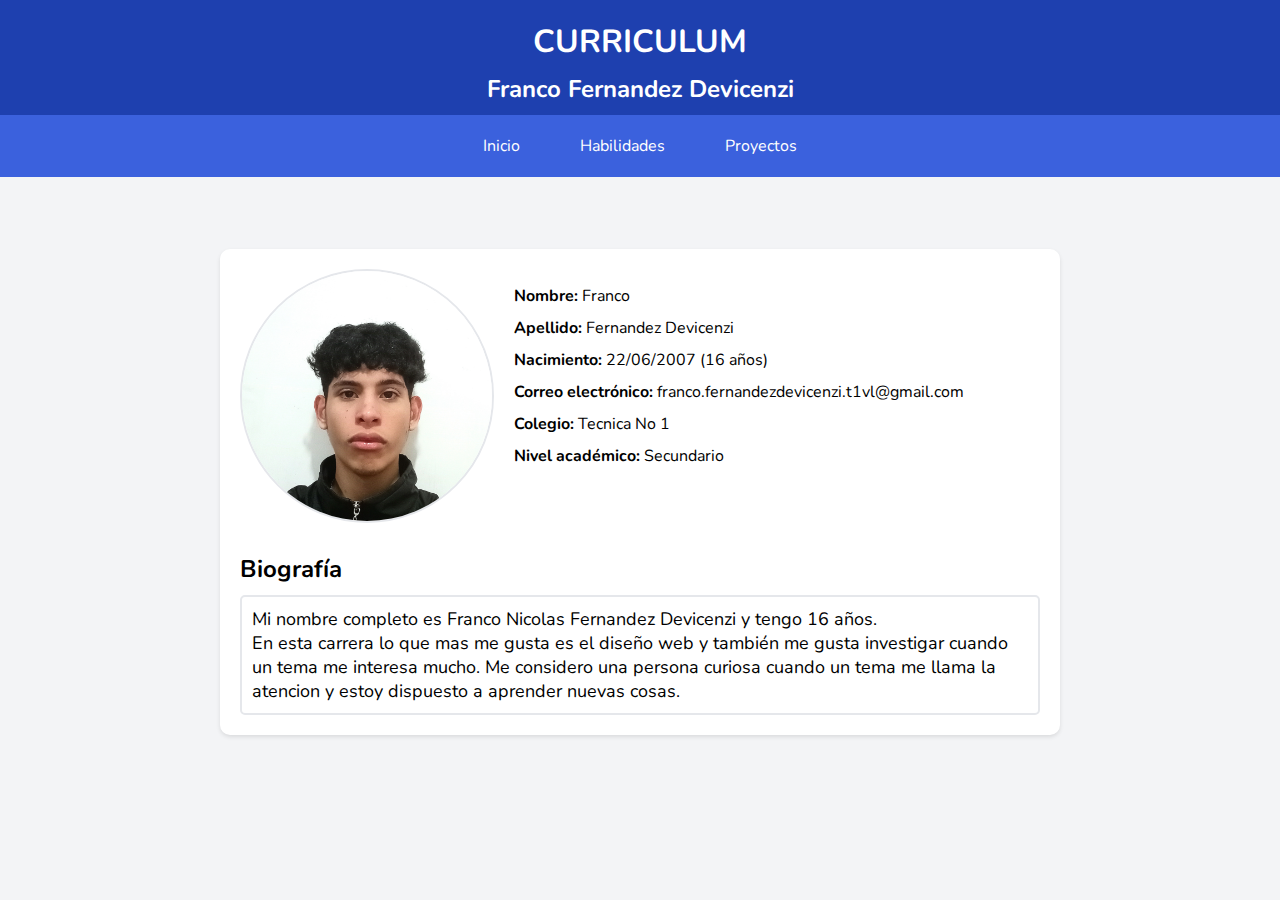
<file: index.html>
<!DOCTYPE html>
<html lang="es">
<head>
    <meta charset="UTF-8">
    <meta name="viewport" content="width=device-width, initial-scale=1.0">
    <link href="./style.css" rel="stylesheet">
    <link rel="preconnect" href="https://fonts.googleapis.com">
    <link rel="preconnect" href="https://fonts.gstatic.com" crossorigin>
    <link href="https://fonts.googleapis.com/css2?family=Autour+One&family=Nunito:ital,wght@0,200..1000;1,200..1000&display=swap" rel="stylesheet">
    <link rel="shortcut icon" href="img/cv.png" type="image/x-icon">
    <title>Curriculum - Inicio</title>
</head>
<body>
    <header class="encabezado">
        <h1 class="titulo">CURRICULUM</h1>
        <h2 class="subtitulo">Franco Fernandez Devicenzi</h2>
        <div class="nav">
            <a href="index.html" class="enlace-nav">Inicio</a>
            <a href="html/habilidades.html" class="enlace-nav">Habilidades</a>
            <a href="html/proyectos.html" class="enlace-nav">Proyectos</a>
        </div>
    </header>
    <main class="contenedor-central">
        <div class="contenedor-informacion">
            <div class="informacion">
                <div class="foto">
                    <img src="img/foto.jpg" alt="Foto">
                </div>
                <div class="datos">
                    <ul class="lista-datos">
                        <li><strong>Nombre:</strong> Franco</li>
                        <li><strong>Apellido:</strong> Fernandez Devicenzi</li>
                        <li><strong>Nacimiento:</strong> 22/06/2007 (16 años)</li>
                        <li><strong>Correo electrónico:</strong> franco.fernandezdevicenzi.t1vl@gmail.com</li>
                        <li><strong>Colegio:</strong> Tecnica No 1</li>
                        <li><strong>Nivel académico:</strong> Secundario</li>
                    </ul>
                </div>
            </div>
            <div class="biografia">
                <h3 class="titulo-biografia">Biografía</h3>
                <p class="texto-biografia">Mi nombre completo es Franco Nicolas Fernandez Devicenzi y tengo 16 años.
                    <br>En esta carrera lo que mas me gusta es el diseño web y también me gusta investigar cuando un tema me interesa mucho. Me considero una persona curiosa cuando un tema me llama la atencion y estoy dispuesto a aprender nuevas cosas.
                </p>
            </div>
        </div>
    </main>
</body>
</html>
</file>
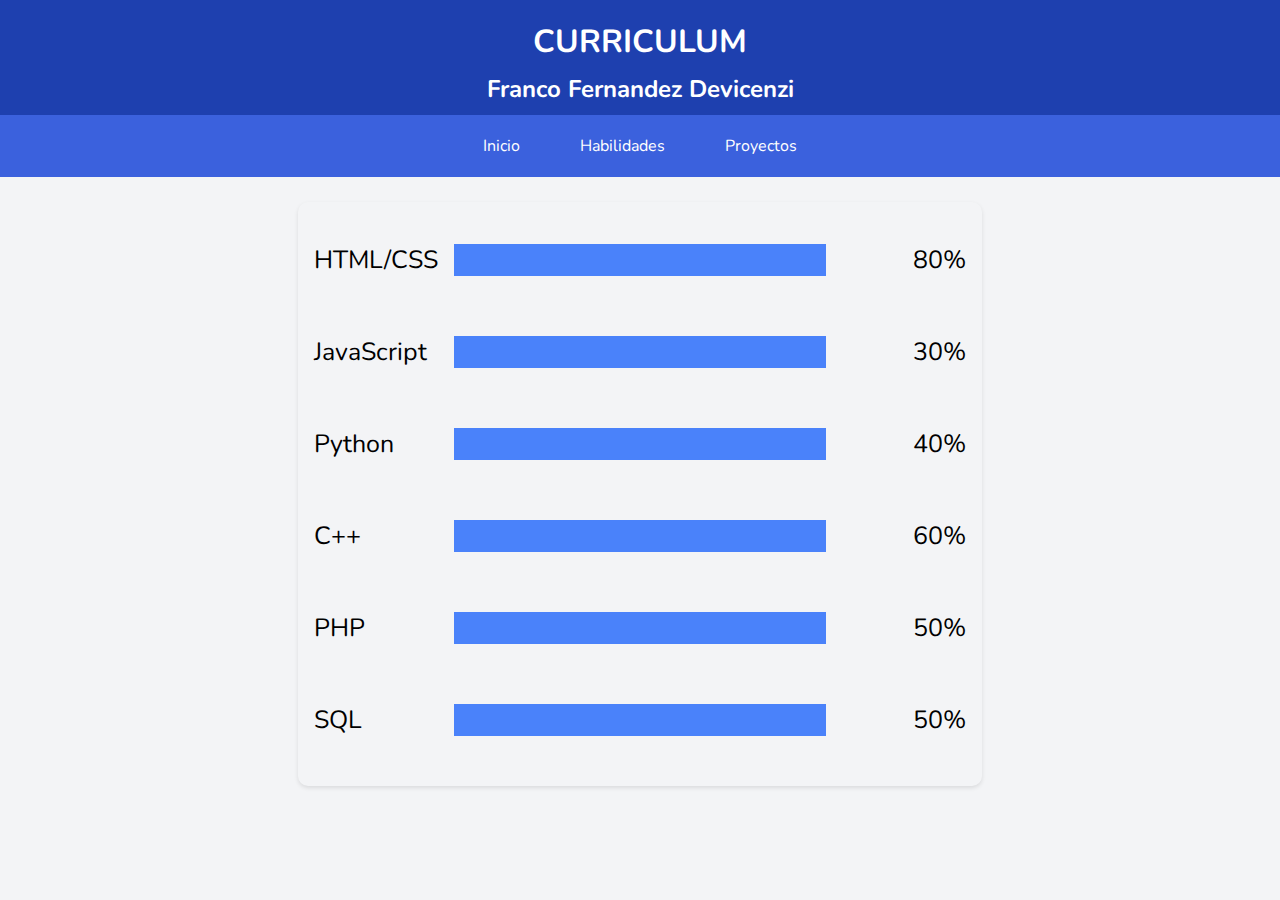
<file: html/habilidades.html>
<!DOCTYPE html>
<html lang="es">
<head>
    <meta charset="UTF-8">
    <meta name="viewport" content="width=device-width, initial-scale=1.0">
    <title>Curriculum - Habilidades</title>
    <link rel="shortcut icon" href="/img/cv.png" type="image/x-icon">
    <link rel="preconnect" href="https://fonts.googleapis.com">
    <link rel="preconnect" href="https://fonts.gstatic.com" crossorigin>
    <link href="https://fonts.googleapis.com/css2?family=Autour+One&family=Nunito:ital,wght@0,200..1000;1,200..1000&display=swap" rel="stylesheet">
    <link rel="stylesheet" href="/css/habilidades.css">
</head>
<body>
    <header class="encabezado">
        <h1 class="titulo">CURRICULUM</h1>
        <h2 class="subtitulo">Franco Fernandez Devicenzi</h2>
        <div class="nav">
            <a href="../index.html" class="enlace-nav">Inicio</a>
            <a href="habilidades.html" class="enlace-nav">Habilidades</a>
            <a href="proyectos.html" class="enlace-nav">Proyectos</a>
        </div>
    </header>

    <main>
        <section>
            <article>
                <div class="contenedor-habilidades">
                    <div class="habilidad">
                        <span class="nombre-habilidad"><p>HTML/CSS</p></span>
                        <div class="barra-habilidad">
                        <div class="nivel-habilidad" style="--porcentaje: 80%;"></div>
                        </div>
                        <span class="porcentaje-habilidad"><p>80%</p></span>
                    </div>

                    <div class="habilidad">
                        <span class="nombre-habilidad"><p>JavaScript</p></span>
                        <div class="barra-habilidad">
                        <div class="nivel-habilidad" style="--porcentaje: 30%;"></div>
                        </div>
                        <span class="porcentaje-habilidad"><p>30%</p></span>
                    </div>

                    <div class="habilidad">
                        <span class="nombre-habilidad"><p>Python</p></span>
                        <div class="barra-habilidad">
                        <div class="nivel-habilidad" style="--porcentaje: 40%;"></div>
                        </div>
                        <span class="porcentaje-habilidad"><p>40%</p></span>
                    </div>

                    <div class="habilidad">
                        <span class="nombre-habilidad"><p>C++</p></span>
                        <div class="barra-habilidad">
                        <div class="nivel-habilidad" style="--porcentaje: 60%;"></div>
                        </div>
                        <span class="porcentaje-habilidad"><p>60%</p></span>
                    </div>

                    <div class="habilidad">
                        <span class="nombre-habilidad"><p>PHP</p></span>
                        <div class="barra-habilidad">
                        <div class="nivel-habilidad" style="--porcentaje: 50%;"></div>
                        </div>
                        <span class="porcentaje-habilidad"><p>50%</p></span>
                    </div>

                    <div class="habilidad">
                        <span class="nombre-habilidad"><p>SQL</p></span>
                        <div class="barra-habilidad">
                        <div class="nivel-habilidad" style="--porcentaje: 50%;"></div>
                        </div>
                        <span class="porcentaje-habilidad"><p>50%</p></span>
                    </div>
                </div>
            </article>
        </section>
    </main>
</body>
</html>
</file>
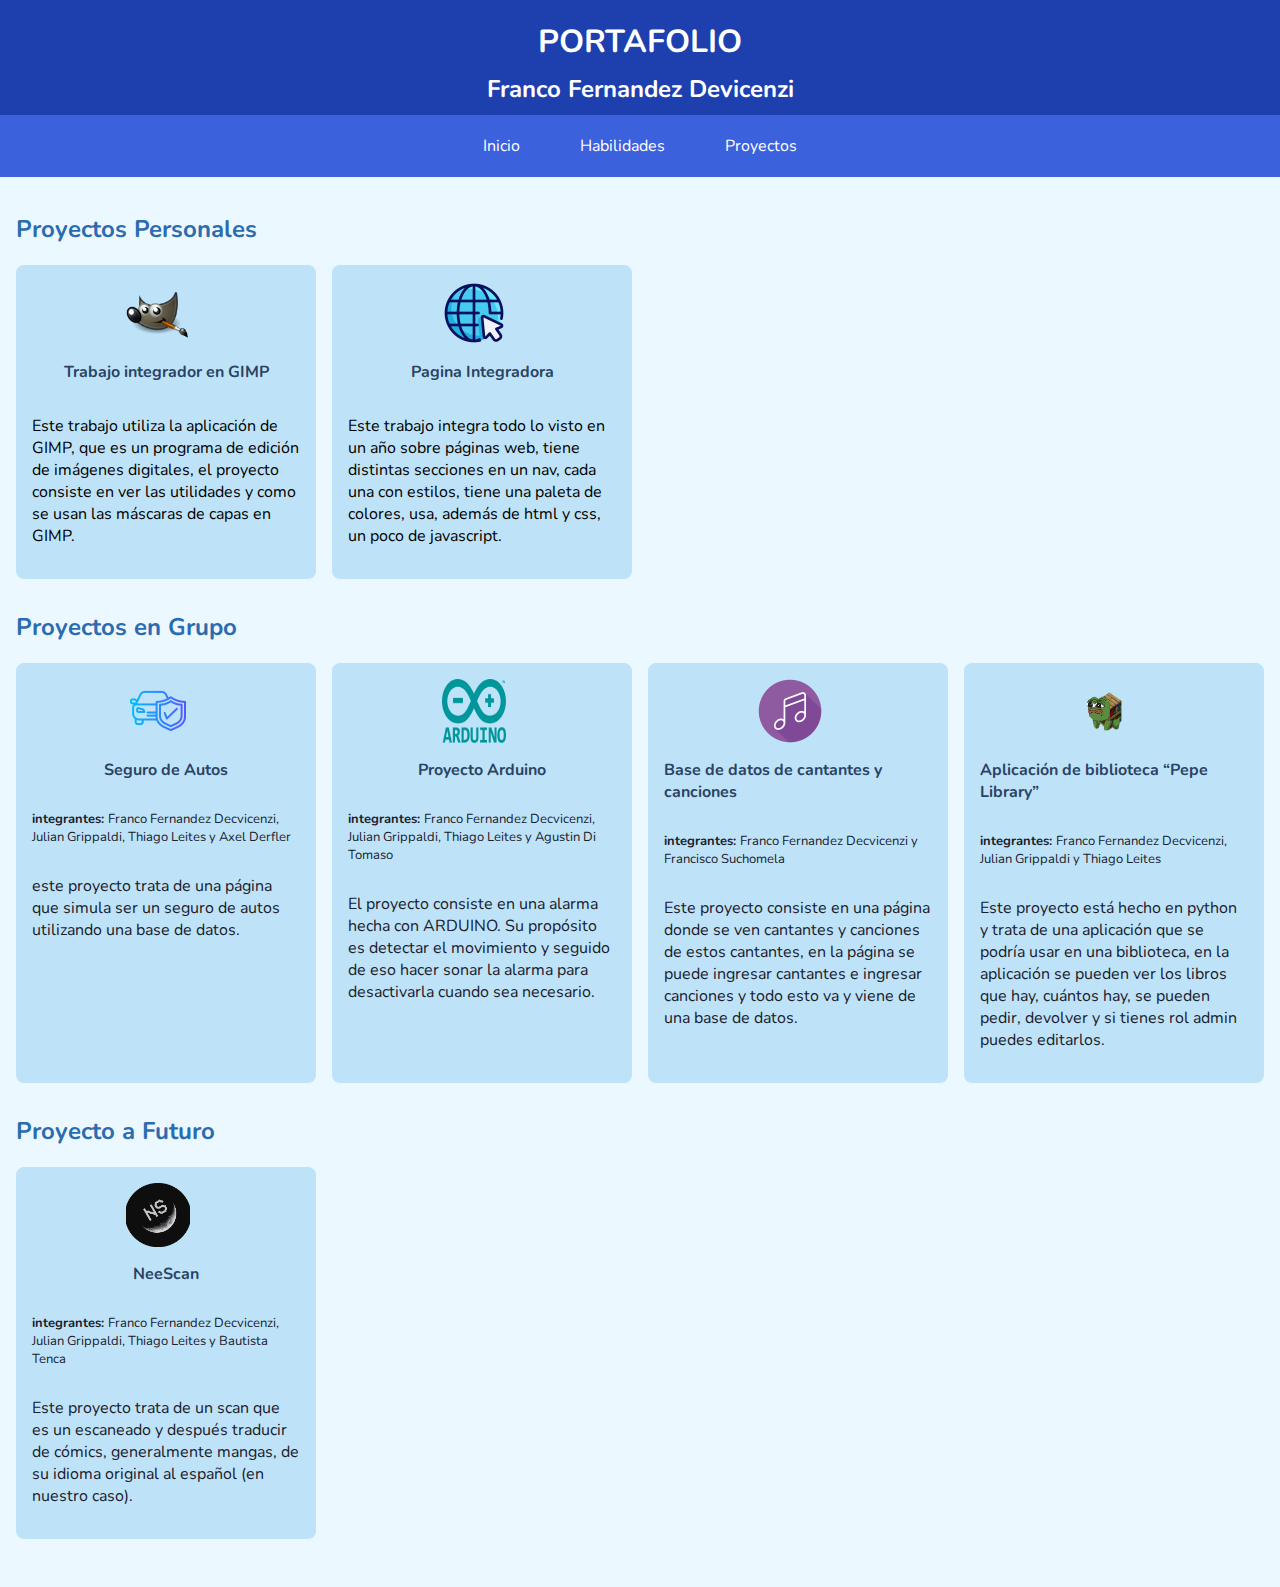
<file: html/proyectos.html>
<!DOCTYPE html>
<html lang="es">
<head>
    <meta charset="UTF-8">
    <meta name="viewport" content="width=device-width, initial-scale=1.0">
    <link rel="stylesheet" href="/css/proyectos.css">
    <link rel="shortcut icon" href="/img/cv.png" type="image/x-icon">
    <link rel="preconnect" href="https://fonts.googleapis.com">
    <link rel="preconnect" href="https://fonts.gstatic.com" crossorigin>
    <link href="https://fonts.googleapis.com/css2?family=Autour+One&family=Nunito:ital,wght@0,200..1000;1,200..1000&display=swap" rel="stylesheet">
    <title>Portafolio - Proyectos</title>
</head>
<body>
    <header class="encabezado">
        <h1 class="titulo">PORTAFOLIO</h1>
        <h2 class="subtitulo">Franco Fernandez Devicenzi</h2>
        <div class="nav">
            <a href="../index.html" class="enlace-nav">Inicio</a>
            <a href="habilidades.html" class="enlace-nav">Habilidades</a>
            <a href="proyectos.html" class="enlace-nav">Proyectos</a>
        </div>
    </header>

    <main class="contenedor">
        <div class="envoltura-contenido">
            <section class="seccion">
                <h2 class="titulo-seccion">Proyectos Personales</h2>
                <div class="cuadricula-proyectos">
                    <a href="https://drive.google.com/drive/folders/15hyykX4Z57JvgAp9SkIYy21Dt49EaFMv?usp=sharing" target="_blank">
                        <article class="tarjeta-proyecto">
                            <img src="/img/gimp.png" alt="Nombre del proyecto" class="imagen-proyecto" />
                            <p class="nombre-proyecto">Trabajo integrador en GIMP</p>
                            <p class="descripcion-proyecto">Este trabajo utiliza la aplicación de GIMP, que es un programa de edición de imágenes digitales, el proyecto consiste en ver las utilidades y como se usan las máscaras de capas en GIMP.</p>
                        </article>
                    </a>
                    
                    <a href="https://indiosolari.vercel.app/" target="_blank">
                        <article class="tarjeta-proyecto">
                            <img src="/img/pagina.png" alt="Nombre del proyecto" class="imagen-proyecto" />
                            <p class="nombre-proyecto">Pagina Integradora</p>
                            <p class="descripcion-proyecto">Este trabajo integra todo lo visto en un año sobre páginas web, tiene distintas secciones en un nav, cada una con estilos, tiene una paleta de colores, usa, además de html y css,  un poco de javascript.</p>
                        </article>
                    </a>    
                </div>
            </section>
            <section class="seccion">
                <h2 class="titulo-seccion">Proyectos en Grupo</h2>
                <div class="cuadricula-proyectos">
                    <article class="tarjeta-proyecto">
                        <img src="/img/seguro.png" alt="Nombre del proyecto" class="imagen-proyecto" />
                        <p class="nombre-proyecto">Seguro de Autos</p>
                        <p class="integrantes"><strong>integrantes: </strong>Franco Fernandez Decvicenzi, Julian Grippaldi, Thiago Leites y Axel Derfler</p>
                        <p class="descripcion-proyecto">este proyecto trata de una página que simula ser un seguro de autos utilizando una base de datos.</p>
                    </article>

                    <article class="tarjeta-proyecto">
                        <img src="/img/arduino.png" alt="Nombre del proyecto" class="imagen-proyecto" />
                        <p class="nombre-proyecto">Proyecto Arduino</p>
                        <p class="integrantes"><strong>integrantes: </strong>Franco Fernandez Decvicenzi, Julian Grippaldi, Thiago Leites y Agustin Di Tomaso</p>
                        <p class="descripcion-proyecto">El proyecto consiste en una alarma hecha con ARDUINO. Su propósito es detectar el movimiento y seguido de eso hacer sonar la alarma para desactivarla cuando sea necesario.</p>
                    </article>

                    <article class="tarjeta-proyecto">
                        <img src="/img/musica.png" alt="Nombre del proyecto" class="imagen-proyecto" />
                        <p class="nombre-proyecto">Base de datos de cantantes y canciones</p>
                        <p class="integrantes"><strong>integrantes: </strong>Franco Fernandez Decvicenzi y Francisco Suchomela</p>
                        <p class="descripcion-proyecto">Este proyecto consiste en una página donde se ven cantantes y canciones de estos cantantes, en la página se puede ingresar cantantes e ingresar canciones y todo esto va y viene de una base de datos.</p>
                    </article>

                    <article class="tarjeta-proyecto">
                        <img src="/img/pepe.png" alt="Nombre del proyecto" class="imagen-proyecto" />
                        <p class="nombre-proyecto">Aplicación de biblioteca “Pepe Library”</p>
                        <p class="integrantes"><strong>integrantes: </strong>Franco Fernandez Decvicenzi, Julian Grippaldi y Thiago Leites</p>
                        <p class="descripcion-proyecto">Este proyecto está hecho en python y trata de una aplicación que se podría usar en una biblioteca, en la aplicación se pueden ver los libros que hay, cuántos hay, se pueden pedir, devolver y si tienes rol admin puedes editarlos.</p>
                    </article>

                </div>
            </section>
            <section class="seccion">
                <h2 class="titulo-seccion">Proyecto a Futuro</h2>
                <div class="cuadricula-proyectos">
                    <article class="tarjeta-proyecto">
                        <img src="/img/neescan.png" alt="Nombre del proyecto" class="imagen-proyecto">
                        <p class="nombre-proyecto">NeeScan</p>
                        <p class="integrantes"><strong>integrantes: </strong>Franco Fernandez Decvicenzi, Julian Grippaldi, Thiago Leites y Bautista Tenca</p>
                        <p class="descripcion-proyecto">Este proyecto trata de un scan que es un escaneado y después traducir de cómics, generalmente mangas, de su idioma original al español (en nuestro caso).</p>
                    </article>
                </div>
            </section>
        </div>
    </main>
</body>
</html>
</file>
<file: style.css>
body, html {
    margin: 0;
    padding: 0;
    height: 100%;
    overflow-x: hidden; 
}

body {
    background-color: #f3f4f6; 
}

/*Inicio Header*/

.encabezado {
    font-family: "Nunito", sans-serif;
    background-color: #1e40af;
    color: white;
    padding-top: 20px;
    margin: 0;
    text-align: center;
}

.titulo {
    margin: 0;
}

.subtitulo {
    margin: 0;
    margin-top: 10px;
}

.nav {
    display: flex;
    justify-content: center;
    gap: 20px;
    padding: 10px;
    margin-top: 10px;
    background-color: #3b61dd;
    flex-wrap: wrap; 
}

.enlace-nav {
    color: white;
    padding: 10px 20px;
    border-radius: 5px;
    transition: background-color 0.3s;
    text-decoration: none;
}

.enlace-nav:hover {
    background-color: #4a82fa;
}

/*Fin Header*/

.contenedor-central {
    display: flex;
    justify-content: center;
    align-items: center;
    min-height: 70vh; 
    font-family: "Nunito", sans-serif;
    padding: 20px; 
}

.contenedor-informacion {
    background-color: #fff; 
    padding: 20px;
    border-radius: 10px;
    box-shadow: 0 2px 4px rgba(0, 0, 0, 0.1);
    width: 100%;
    max-width: 600px; 
}

.informacion {
    display: flex;
    align-items: flex-start; 
    margin-bottom: 20px;
    flex-wrap: wrap; 
}

.foto {
    margin-right: 20px; 
}

.foto img {
    width: 200px;
    height: 200px;
    border: 2px solid #e5e7eb;
    border-radius: 50%;
}

.datos {
    text-align: left;
}

.lista-datos {
    list-style: none;
    padding: 0;
}

.lista-datos li {
    margin-bottom: 10px;
}

.titulo-biografia {
    font-size: 20px;
    font-weight: bold;
    margin-bottom: 10px;
}

.texto-biografia {
    padding: 10px;
    border: 2px solid #e5e7eb;
    border-radius: 5px;
    resize: vertical;
    margin: 0;
}

/* Media Queries */

/* Pantallas grandes */
@media (min-width: 1024px) {
    .contenedor-central {
        padding: 0;
    }

    .contenedor-informacion {
        max-width: 800px;
    }

    .foto img {
        width: 250px;
        height: 250px;
    }

    .titulo-biografia {
        font-size: 24px;
    }

    .texto-biografia {
        font-size: 18px;
    }
}

/* Tablets y pantallas medianas */
@media (min-width: 768px) and (max-width: 1023px) {
    .contenedor-central {
        padding: 0;
    }

    .contenedor-informacion {
        max-width: 700px;
    }

    .nav{
        display: inline-block;
    }

    .foto img {
        width: 220px;
        height: 220px;
    }

    .titulo-biografia {
        font-size: 22px;
    }

    .texto-biografia {
        font-size: 16px;
    }
}

/* Celulares */
@media (max-width: 767px) {
    .nav {
        flex-direction: row;
        flex-wrap: wrap; 
        gap: 10px;
    }

    .enlace-nav {
        flex: 1 1 calc(100% - 20px);
        text-align: center;
    }

    .contenedor-central {
        height: auto;
        padding: 20px;
    }

    .contenedor-informacion {
        padding: 15px;
    }

    .informacion {
        flex-direction: column;
        align-items: center;
    }

    .foto {
        margin-right: 0;
        margin-bottom: 20px;
    }

    .foto img {
        width: 150px;
        height: 150px;
    }

    .datos {
        text-align: center;
    }

    .titulo-biografia {
        font-size: 18px;
    }

    .texto-biografia {
        font-size: 14px;
    }
}
</file>
<file: css/habilidades.css>
body, html {
    margin: 0;
    padding: 0;
    height: 100%;
    overflow: hidden;
}

body {
    background-color: #f3f4f6; 
}

/*Inicio Header*/

.encabezado {
    font-family: "Nunito", sans-serif;
    background-color: #1e40af;
    color: white;
    padding-top: 20px;
    margin: 0;
    text-align: center;
}

.titulo {
    margin: 0;
}

.subtitulo {
    margin: 0;
    margin-top: 10px;
}

.nav {
    display: flex;
    justify-content: center;
    gap: 20px;
    padding: 10px;
    margin-top: 10px;
    background-color: #3b61dd;
}

.enlace-nav {
    color: white;
    padding: 10px 20px;
    border-radius: 5px;
    transition: background-color 0.3s;
    text-decoration: none;
}

.enlace-nav:hover {
    background-color: #4a82fa;
}

/*Fin Header*/

section{
    margin-top: 25px;
}

article{
    display: flex;
    align-items: center;
    justify-content: center;
}

.contenedor-habilidades {
    background-color: #f3f4f6;
    padding: 1rem;
    font-family: "Nunito", sans-serif;
    max-height: 100vh; 
    border-radius: 10px;
    box-shadow: 0 2px 4px rgba(0, 0, 0, 0.1);
}

.habilidad {
    display: grid;
    grid-template-columns: 1fr 3fr 1fr;
    gap: 1rem;
    align-items: center;
    margin-bottom: 0.5rem;
    font-size: 25px;
}

.nombre-habilidad {
    text-align: left;
    color: #000;
}

.barra-habilidad {
    background-color: #4a82fa;
    height: 2rem;
    position: relative;
}

.nivel-habilidad {
    background-color: #3b61dd;
    height: 100%;
    position: absolute;
    animation: llenarHabilidad 1s ease forwards; 
}

@keyframes llenarHabilidad {
    from {
        width: 0%; 
    }
    to {
        width: var(--porcentaje); 
    }
}

.porcentaje-habilidad {
    text-align: right;
    color: #000;
}

/* Media Queries */

/* Pantallas medianas (entre 768px y 1200px) */
@media (min-width: 768px) and (max-width: 1199px) {
    .contenedor-habilidades {
        width: 80%;
    }
    .habilidad {
        font-size: 20px;
    }
    .barra-habilidad {
        height: 1.5rem;
    }
}

/* Pantallas pequeñas (entre 480px y 768px) */
@media (min-width: 480px) and (max-width: 767px) {
    .contenedor-habilidades {
        width: 90%;
    }
    .habilidad {
        font-size: 18px;
    }
    .barra-habilidad {
        height: 1.25rem;
    }
    .nav {
        flex-direction: column;
    }
    .enlace-nav {
        padding: 5px 10px;
    }
}

/* Celulares (menos de 480px) */
@media (max-width: 479px) {
    .contenedor-habilidades {
        width: 100%;
        padding: 0.5rem;
    }
    .habilidad {
        font-size: 16px;
    }
    .barra-habilidad {
        height: 1rem;
    }
    .nav {
        flex-direction: column;
    }
    .enlace-nav {
        padding: 5px 10px;
    }
    .titulo {
        font-size: 24px;
    }
    .subtitulo {
        font-size: 18px;
    }
}
</file>
<file: css/proyectos.css>
*{
    font-family: "Nunito", sans-serif;;
}

body, html {
    margin: 0;
    padding: 0;
    height: 100%;
}

body {
    background-color: #f3f4f6; 
}

/*barra de desplazamiento*/
body::-webkit-scrollbar {
    width: 12px;               
  }
  
  body::-webkit-scrollbar-track {
    background: #4a82fa;        
  }
  
  body::-webkit-scrollbar-thumb {
    background-color: #1e40af;    
    border-radius: 20px;       
    border: 3px solid #4a82fa;  
  }

/*Inicio Header*/

.encabezado {
    background-color: #1e40af;
    color: white;
    padding-top: 20px;
    margin: 0;
    text-align: center;
}

.titulo {
    margin: 0;
}

.subtitulo {
    margin: 0;
    margin-top: 10px;
}

.nav {
    display: flex;
    justify-content: center;
    gap: 20px;
    padding: 10px;
    margin-top: 10px;
    background-color: #3b61dd;
}

.enlace-nav {
    color: white;
    padding: 10px 20px;
    border-radius: 5px;
    transition: background-color 0.3s;
    text-decoration: none;
}

.enlace-nav:hover {
    background-color: #4a82fa;
}

/*Fin Header*/

/* Estilos generales */
body {
    margin: 0;
    background-color: #ebf8ff;
    color: #1a202c;
}

.contenedor {
    padding: 1rem;
    min-height: 100vh;
    background-color: #ebf8ff;
}


.envoltura-contenido {
    max-width: 1280px;
    margin: 0 auto;
}

.seccion {
    margin-bottom: 2rem;
}

.titulo-seccion {
    font-size: 1.5rem;
    font-weight: bold;
    color: #2b6cb0;
}



.cuadricula-proyectos {
    display: grid;
    grid-template-columns: repeat(1, 1fr);
    gap: 1rem;
    margin-top: 1rem;
}

@media (min-width: 768px) {
    .cuadricula-proyectos {
        grid-template-columns: repeat(2, 1fr);
    }
}

@media (min-width: 1024px) {
    .cuadricula-proyectos {
        grid-template-columns: repeat(4, 1fr);
    }
}

a{
    text-decoration: none;
    color: #000;
}

.tarjeta-proyecto {
    background-color: #bee3f8;
    padding: 1rem;
    border-radius: 0.5rem;
    display: flex;
    flex-direction: column;
    align-items: center;
    transition: background-color 0.3s;
}

.tarjeta-proyecto:hover{
    background-color: #a0d7f7;
}


.imagen-proyecto {
    width: 4rem;
    height: 4rem;
    margin-right: 1rem;
}

.integrantes{
    font-size: 13px;
}

.nombre-proyecto {
    color: #2a4365;
    font-weight: bold;
}
</file>
